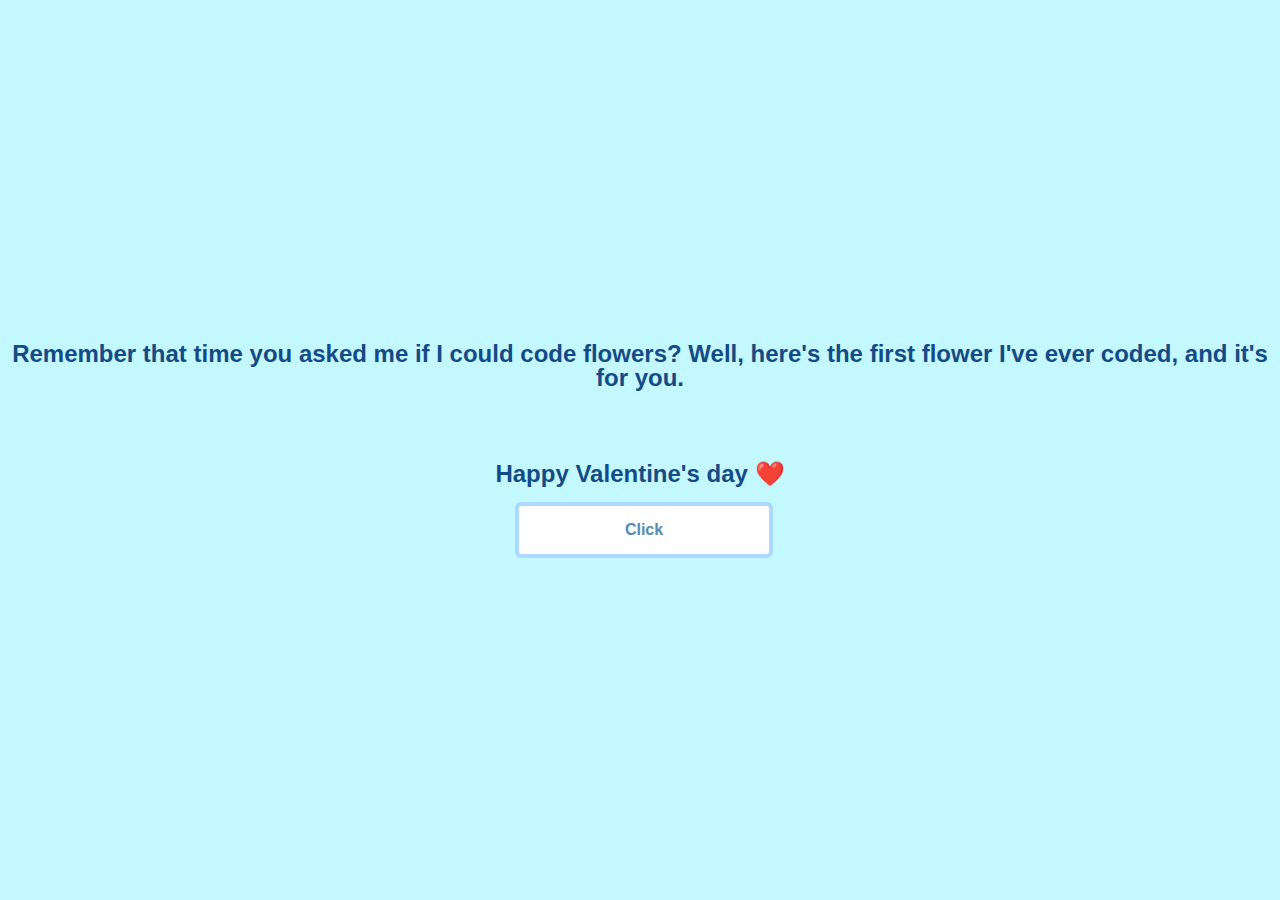
<file: index.html>
<!DOCTYPE html>
<html lang="en">
  <head>
    <meta charset="UTF-8" />
    <meta http-equiv="X-UA-Compatible" content="IE=edge" />
    <meta name="viewport" content="width=device-width, initial-scale=1.0" />
    <title>The Flower</title>

    <link rel="stylesheet" href="./assets/css/reset.css" />
    <link rel="stylesheet" href="./assets/css/utilities.css" />
    <link rel="stylesheet" href="./assets/css/styles.css" />
  </head>
  <body>
    <div class="home">
      <h1 class="title title-lg">
        Remember that time you asked me if I could code flowers? Well, here's
        the first flower I've ever coded, and it's for you.
        <pre>


        </pre>
        Happy Valentine's day ❤️
      </h1>
      <ul>
        <!--<li>
        <a href="./pages/sun_flower_dance.html">Sun Flower Dance</a>
      </li>-->
        <li>
          <a href="./pages/chill_rose.html">Click</a>
        </li>
        <!-- <li>
        <a href="./pages/draw_flowers.html">Draw Flowers</a>
      </li> -->
      </ul>
    </div>
  </body>
</html>
</file>
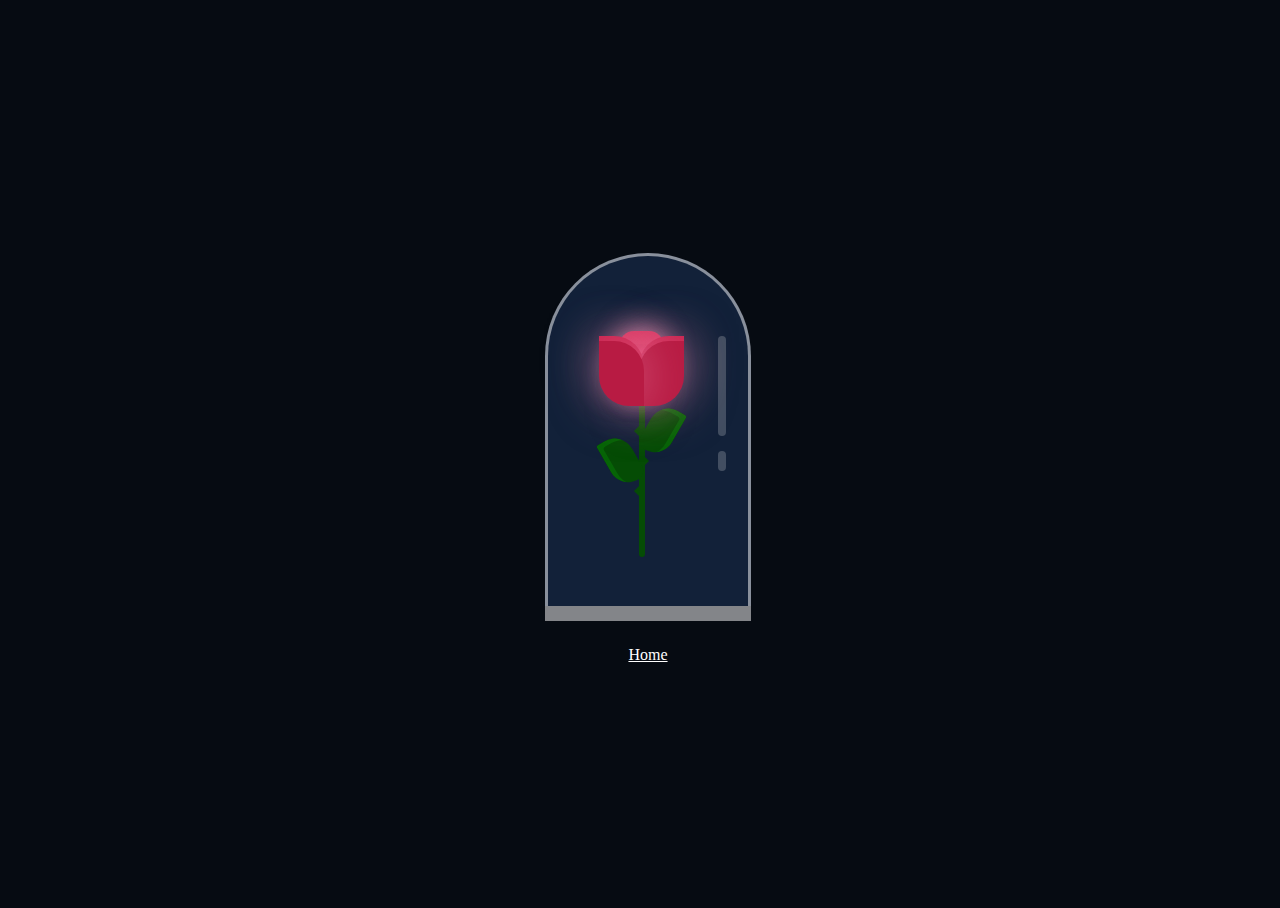
<file: pages/chill_rose.html>
<!-- CREDIT -->
<!-- https://codepen.io/navin_moorthy/pen/ExYOjvO -->

<!DOCTYPE html>
<html lang="en">

<head>
  <meta charset="UTF-8">
  <meta http-equiv="X-UA-Compatible" content="IE=edge">
  <meta name="viewport" content="width=device-width, initial-scale=1.0">
  <title>Rose</title>

  <link rel="stylesheet" href="../assets/css/utilities.css">
  <link rel="stylesheet" href="../assets/css/chill_rose.css">
</head>

<body>
  <div>
    <div class="glass">
      <div class="shine"></div>
    </div>
    <div class="leaves">
      <div></div>
      <div></div>
      <div></div>
      <div></div>
    </div>
    <div class="petals">
      <div></div>
      <div></div>
      <div></div>
      <div></div>
      <div></div>
      <div></div>
      <div></div>
    </div>
    <div class="thorns">
      <div></div>
      <div></div>
      <div></div>
      <div></div>
    </div>
    <div class="deadPetals">
      <div></div>
      <div></div>
      <div></div>
      <div></div>
    </div>
    <div class="sparkles">
      <div></div>
      <div></div>
      <div></div>
      <div></div>
      <div></div>
      <div></div>
      <div></div>
      <div></div>
      <div></div>
      <div></div>
      <div></div>
      <div></div>
      <div></div>
      <div></div>
      <div></div>
      <div></div>
      <div></div>
      <div></div>
      <div></div>
      <div></div>
    </div>
  </div>

  <a class="back" href="../index.html">Home</a>
</body>

</html>
</file>
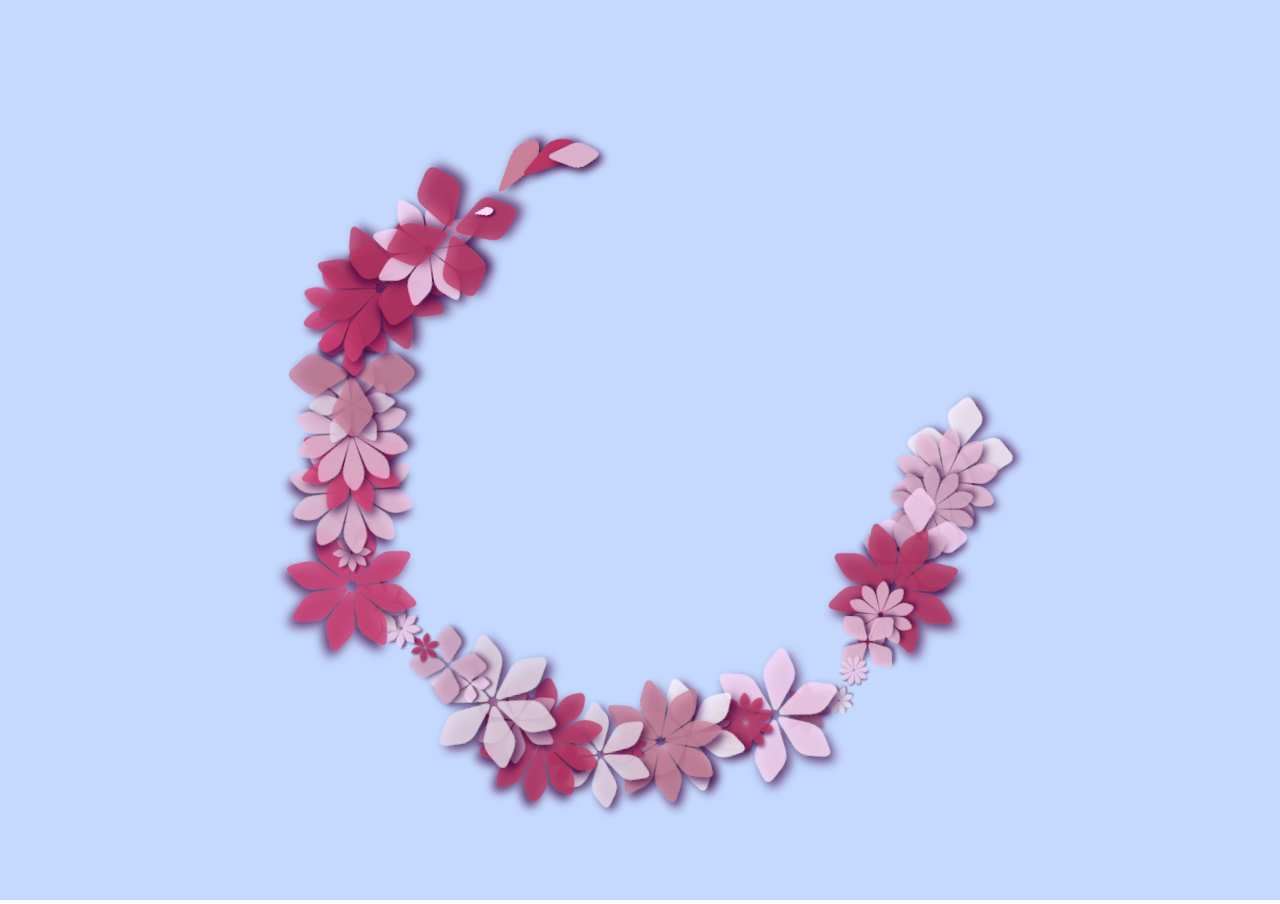
<file: pages/draw_flowers.html>
<!-- CREDIT -->
<!-- https://codepen.io/giaco/pen/LayaYm -->

<!DOCTYPE html>
<html lang="en">

<head>
  <meta charset="UTF-8">
  <meta http-equiv="X-UA-Compatible" content="IE=edge">
  <meta name="viewport" content="width=device-width, initial-scale=1.0">
  <title>Draw Flowers | Yeppy Mangun Puspitajudin</title>

  <link rel="stylesheet" href="../assets/css/draw_flowers.css">
</head>

<body>
  <svg class="root">
    <defs>
      <filter id="f" width="200" height="200" x="-100" y="-100">
        <feGaussianBlur in="SourceAlpha" stdDeviation="3" result="blur"></feGaussianBlur>
        <feFlood flood-color="rgb(60,10,60)" result="color" />
        <feComposite in="color" in2="blur" operator="in" result="shadow" />
        <feOffset in="shadow" dx="3" dy="3" result="offset"></feOffset>
        <feMerge>
          <feMergeNode in="offset" />
          <feMergeNode in="SourceGraphic" />
        </feMerge>
      </filter>
      <symbol id="petal2" viewBox="0 -100 200 200">
        <!--<polygon points="0,0 120,80 200,0 120,-80 0,0" />-->
        <path transform="translate(0,-100)"
          d="M25.91,-15.12 Q0,0 25.91,15.12L94.09,54.889 Q120,70 142.58,50.24L177.42,19.76 Q200,0 177.42,-19.756L142.58,-50.24 Q120,-70 94.087,-54.88Z">
        </path>
      </symbol>

      <symbol id="petal3" viewBox="0 -100 200 200">
        <!--<polygon points="0,0 120,50 200,0 120,-50 0,0" />-->
        <path transform="translate(0,-100)"
          d="M27.69,-11.54  Q0,0 27.69,11.54  L92.3,38.46  Q120,50 145.44,34.1 L174.56,15.9  Q200,0 174.56,-15.9 L145.44,-34.1 Q120,-50 92.3,-38.46Z">
        </path>
      </symbol>

      <symbol id="petal4" viewBox="0 -100 200 200">
        <!--<polygon points="0,0 120,50 200,0 120,-50 0,0" />-->
        <path transform="translate(0,-100)"
          d="M28.09,-10.53 Q0,0 28.09,10.53L91.91,34.47 Q120,45 146.147,30.29L173.85,14.7 Q200,0 173.85,-14.7L146.15,-30.29 Q120,-45 91.91,-34.467Z">
        </path>
      </symbol>
      <symbol id="petal5" viewBox="0 -100 200 200">
        <!--<polygon points="0,0 140,40 200,0 140,-40 0,0" />-->
        <path transform="translate(0,-100)"
          d="M28.85,-8.24 Q0,0 28.85,8.24L111.15,31.76 Q140,40 164.96,23.36L175.04,16.64 Q200,0 175.038,-16.64L164.96,-23.36 Q140,-40 111.15,-31.76Z">
        </path>
      </symbol>
    </defs>
  </svg>

  <svg viewBox="0 0 10000 10000" id="svg" preserveAspectRatio="xMidYMid slice">

  </svg>

  <script src="../assets/js/draw_flowers.js"></script>
</body>

</html>
</file>
<file: assets/css/utilities.css>
/* CSS COLORS */
:root {
  --text: #144b86;
  --primary: #ABD9FF;
  --primary-dark: #558bb7;
  --primary-light: #C3F8FF;
  --secondary: #FFEBAD;
  --secondary-light: #FFF6BF;
}
/* END CSS COLORS */

.title {
  color: var(--text);
  font-weight: bold;
}
.title-xl {
  font-size: 2rem;
}
.title-lg {
  font-size: 1.5rem;
  margin-left: 10px;
  margin-right: 10px;
  text-align: center;
}
</file>
<file: assets/css/styles.css>
body {
  font-family: sans-serif;
}

.home {
  background-color: var(--primary-light);
  min-height: 100vh;

  display: flex;
  align-items: center;
  justify-content: center;
  flex-direction: column;
}
.home ul {
  margin-top: 1rem;
  width: 250px;
}
.home ul li:not(:last-child) {
  margin-bottom: 1rem;
}
.home ul li a {
  width: 100%;
  display: inline-block;
  background-color: white;
  border: 4px solid var(--primary);
  color: var(--primary-dark);
  text-align: center;
  border-radius: 6px;
  padding: 1rem 0;
  font-weight: 600;
  text-decoration: none;

  transition: all .5s;
}
.home ul li a:hover {
  border: 4px solid var(--primary-dark);
}
</file>
<file: assets/css/chill_rose.css>
/* CREDIT */
/* https://codepen.io/navin_moorthy/pen/ExYOjvO */

body,
html {
  height: 100%;
  width: 100%;
  overflow: hidden;
  background: #060b12;
}

body {
  display: flex;
  justify-content: center;
  align-items: center;
  flex-direction: column;
}

.back {
  margin-top: 2.5rem;
  color: white;
}

.glass {
  background: #122139;
  height: 350px;
  width: 200px;
  border-radius: 300px 300px 0px 0px;
  position: relative;
  border: 3px solid rgba(255, 255, 255, 0.5);
  border-bottom: none;
}
.glass:after {
  content: "";
  position: absolute;
  height: 15px;
  width: 206px;
  background: rgba(255, 255, 255, 0.5);
  top: 100%;
  left: -3px;
}
.glass .shine {
  width: 8px;
  height: 100px;
  background: white;
  opacity: 0.2;
  border-radius: 10px;
  position: absolute;
  top: 80px;
  left: 85%;
}
.glass .shine:after {
  content: "";
  width: 8px;
  height: 20px;
  background: white;
  border-radius: 10px;
  position: absolute;
  top: 115%;
}

.leaves {
  position: relative;
  top: -354px;
  left: -6px;
}
.leaves > div:nth-last-child(1) {
  position: absolute;
  width: 55px;
  height: 30px;
  background: #338f37;
  top: 120px;
  left: 75px;
  border-radius: 10px;
}
.leaves > div:nth-child(1) {
  position: absolute;
  width: 6px;
  height: 210px;
  background: #054c05;
  top: 95px;
  left: 100px;
  border-radius: 0 0 100px 100px;
}
.leaves > div:nth-child(2) {
  position: absolute;
  width: 30px;
  height: 50px;
  top: 53px;
  border-radius: 5px 40px 20px 40px;
  background: #054c05;
  transform-origin: bottom;
  transform: rotate(-30deg);
  top: 180px;
  left: 80px;
  box-shadow: inset 5px 5px #066406;
}
.leaves > div:nth-child(3) {
  position: absolute;
  width: 30px;
  height: 50px;
  top: 53px;
  border-radius: 40px 5px 40px 20px;
  background: #054c05;
  transform-origin: bottom;
  transform: rotate(30deg);
  top: 150px;
  left: 95px;
  box-shadow: inset -5px 5px #066406;
}

.thorns {
  position: relative;
  top: -350px;
  left: -6px;
}
.thorns > div {
  position: absolute;
  width: 0;
  height: 0;
  top: 140px;
}
.thorns > div:nth-child(odd) {
  border-top: 5px solid transparent;
  border-bottom: 5px solid transparent;
  border-left: 5px solid #054c05;
  left: 105px;
}
.thorns > div:nth-child(even) {
  border-top: 5px solid transparent;
  border-bottom: 5px solid transparent;
  border-right: 5px solid #054c05;
  left: 95px;
}
.thorns > div:nth-child(1) {
  top: 200px;
}
.thorns > div:nth-child(2) {
  top: 170px;
}
.thorns > div:nth-child(4) {
  top: 230px;
}

.petals {
  position: relative;
  top: -335px;
  left: -6px;
}
.petals > div {
  position: absolute;
  background: #d52d58;
  width: 45px;
  height: 60px;
  top: 55px;
  transition: all 0.5s ease-out;
}
.petals > div:nth-child(1) {
  border-radius: 15px;
  left: 80px;
  top: 60px;
  box-shadow: 0px 0px 30px #f594b8;
}
.petals > div:nth-child(2),
.petals > div:nth-child(4),
.petals > div:nth-child(6) {
  background: #b81b43;
  left: 60px;
  border-radius: 0px 30px 0px 30px;
  transform-origin: bottom right;
}
.petals > div:nth-child(3),
.petals > div:nth-child(5),
.petals > div:nth-child(7) {
  background: #b81b43;
  left: 100px;
  border-radius: 30px 0px 30px 0px;
  transform-origin: bottom left;
}
.petals > div:nth-child(2) {
  z-index: 5;
  background: #ab1a3f;
  top: 75px;
  height: 60px;
  box-shadow: 0px 0px 50px rgba(245, 148, 184, 0.5);
  z-index: -2;
  animation: bloom2 5s ease-in-out 5s;
  animation-fill-mode: forwards;
}
.petals > div:nth-child(3) {
  z-index: 4;
  background: #ab1a3f;
  top: 75px;
  height: 60px;
  box-shadow: 0px 0px 50px rgba(245, 148, 184, 0.5);
  z-index: -3;
  animation: bloom3 5s ease-in-out 23s;
  animation-fill-mode: forwards;
}
.petals > div:nth-child(4) {
  z-index: 3;
  background: #b81b43;
  top: 70px;
  height: 65px;
  box-shadow: 0px 0px 50px rgba(245, 148, 184, 0.5);
  animation: bloom4 3s ease-in-out infinite alternate, glowing 2.5s ease-in-out infinite;
  animation-fill-mode: forwards;
}
.petals > div:nth-child(5) {
  z-index: 2;
  background: #b81b43;
  top: 70px;
  height: 65px;
  box-shadow: 0px 0px 50px rgba(245, 148, 184, 0.5);
  animation: bloom5 3s ease-in-out infinite alternate, glowing 2.5s ease-in-out infinite;
  animation-fill-mode: forwards;
}
.petals > div:nth-child(6) {
  z-index: 1;
  background: #c9204b;
  top: 65px;
  height: 60px;
  box-shadow: 0px 0px 50px rgba(245, 148, 184, 0.3);
  animation: bloom6 3s ease-in-out infinite alternate, glowing 2.5s ease-in-out infinite;
  animation-fill-mode: forwards;
}
.petals > div:nth-child(7) {
  z-index: 0;
  background: #c9204b;
  top: 65px;
  height: 60px;
  box-shadow: 0px 0px 50px rgba(245, 148, 184, 0.3);
  animation: bloom7 3s ease-in-out infinite alternate, glowing 2.5s ease-in-out infinite;
  animation-fill-mode: forwards;
}

.deadPetals {
  position: relative;
  top: -350px;
  left: -6px;
}
.deadPetals > div {
  position: absolute;
  width: 20px;
  height: 15px;
  top: 120px;
  background: #d52d58;
  border-radius: 0px 30px 0px 30px;
  transform: rotate(-30deg);
  box-shadow: 0px 0px 30px rgba(245, 148, 184, 0.5);
}
.deadPetals > div:nth-child(1) {
  left: 89px;
  animation: falling 20s 4s ease-in-out infinite;
}
.deadPetals > div:nth-child(2) {
  left: 89px;
  animation: falling 20s 8s ease-in-out infinite;
}
.deadPetals > div:nth-child(3) {
  left: 69px;
  animation: falling 20s 12s ease-in-out infinite;
}
.deadPetals > div:nth-child(4) {
  left: 94px;
  animation: falling 20s 16s ease-in-out infinite;
}

.sparkles {
  position: relative;
}
.sparkles > div {
  position: absolute;
  z-index: 999;
  width: 2px;
  height: 2px;
  border-radius: 100px;
  background: #ff96c0;
  box-shadow: 0px 0px 12px 2px #ff4e85;
  bottom: 0;
  opacity: 0;
}
.sparkles > div:nth-child(1) {
  left: 81px;
  animation: sparkle 10s ease-in-out 0.5s infinite;
}
.sparkles > div:nth-child(2) {
  left: 178px;
  animation: sparkle 10s ease-in-out 1s infinite;
}
.sparkles > div:nth-child(3) {
  left: 122px;
  animation: sparkle 10s ease-in-out 1.5s infinite;
}
.sparkles > div:nth-child(4) {
  left: 113px;
  animation: sparkle 10s ease-in-out 2s infinite;
}
.sparkles > div:nth-child(5) {
  left: 134px;
  animation: sparkle 10s ease-in-out 2.5s infinite;
}
.sparkles > div:nth-child(6) {
  left: 97px;
  animation: sparkle 10s ease-in-out 3s infinite;
}
.sparkles > div:nth-child(7) {
  left: 127px;
  animation: sparkle 10s ease-in-out 3.5s infinite;
}
.sparkles > div:nth-child(8) {
  left: 162px;
  animation: sparkle 10s ease-in-out 4s infinite;
}
.sparkles > div:nth-child(9) {
  left: 129px;
  animation: sparkle 10s ease-in-out 4.5s infinite;
}
.sparkles > div:nth-child(10) {
  left: 57px;
  animation: sparkle 10s ease-in-out 5s infinite;
}
.sparkles > div:nth-child(11) {
  left: 33px;
  animation: sparkle 10s ease-in-out 5.5s infinite;
}
.sparkles > div:nth-child(12) {
  left: 117px;
  animation: sparkle 10s ease-in-out 6s infinite;
}
.sparkles > div:nth-child(13) {
  left: 96px;
  animation: sparkle 10s ease-in-out 6.5s infinite;
}
.sparkles > div:nth-child(14) {
  left: 124px;
  animation: sparkle 10s ease-in-out 7s infinite;
}
.sparkles > div:nth-child(15) {
  left: 114px;
  animation: sparkle 10s ease-in-out 7.5s infinite;
}
.sparkles > div:nth-child(16) {
  left: 88px;
  animation: sparkle 10s ease-in-out 8s infinite;
}
.sparkles > div:nth-child(17) {
  left: 20px;
  animation: sparkle 10s ease-in-out 8.5s infinite;
}
.sparkles > div:nth-child(18) {
  left: 92px;
  animation: sparkle 10s ease-in-out 9s infinite;
}
.sparkles > div:nth-child(19) {
  left: 157px;
  animation: sparkle 10s ease-in-out 9.5s infinite;
}
.sparkles > div:nth-child(20) {
  left: 55px;
  animation: sparkle 10s ease-in-out 10s infinite;
}

@keyframes sparkle {
  0% {
    opacity: 0;
    transform: scale(1.5);
  }
  15% {
    opacity: 1;
  }
  30% {
    bottom: 290px;
    opacity: 0;
  }
}
@keyframes bloom2 {
  0% {
    z-index: 10;
  }
  25% {
    transform: rotate(-100deg);
    top: 100px;
    left: 130px;
  }
  50% {
    transform: rotate(-40deg);
    top: 150px;
    left: 50px;
  }
  75% {
    transform: rotate(-80deg);
    top: 200px;
    left: 130px;
    opacity: 1;
  }
  100% {
    transform: rotate(-60deg);
    top: 252px;
    left: 50px;
    background: #71122a;
    opacity: 0;
    z-index: 10;
    box-shadow: 0px 0px 0px rgba(245, 148, 184, 0);
  }
}
@keyframes bloom3 {
  0% {
    z-index: 10;
  }
  25% {
    transform: rotate(100deg);
    top: 100px;
    left: 50px;
  }
  50% {
    transform: rotate(40deg);
    top: 150px;
    left: 120px;
  }
  75% {
    transform: rotate(80deg);
    top: 200px;
    left: 50px;
    opacity: 1;
  }
  100% {
    transform: rotate(50deg);
    top: 252px;
    left: 130px;
    background: #71122a;
    opacity: 0;
    z-index: 10;
    box-shadow: 0px 0px 0px rgba(245, 148, 184, 0);
  }
}
@keyframes bloom4 {
  100% {
    transform: rotate(-20deg);
  }
}
@keyframes bloom5 {
  100% {
    transform: rotate(20deg);
  }
}
@keyframes bloom6 {
  100% {
    transform: rotate(-5deg);
  }
}
@keyframes bloom7 {
  100% {
    transform: rotate(5deg);
  }
}
@keyframes glowing {
  50% {
    background: #d7365f;
    box-shadow: 0px 0px 60px #f594b8;
  }
}
@keyframes falling {
  20% {
    top: 337px;
    background: #9d193b;
    box-shadow: 0px 0px 0px rgba(245, 148, 184, 0);
  }
  100% {
    top: 337px;
    opacity: 0;
  }
}
</file>
<file: assets/css/draw_flowers.css>
/* CREDIT */
/* https://codepen.io/giaco/pen/LayaYm */

body{
  --t:.5;
  --scale:3;

  margin: 0;
  min-height: 100vh;
  width: 100vw;
}
svg.root{width:1px;height:1px;position:absolute;left:-100em;}
svg{
  width: 100vw;
  height: 100vh;
  background:#c5d9fe;
  fill-opacity:0.75;
}

symbol{overflow:visible}

svg use{transform:rotate(0deg); transition:transform calc(var(--t) * 1s);}

svg g.a{transition:transform calc(var(--t) * 1s);}
svg g.a{transform:scale(var(--scale)) rotate(-90deg);
filter:url('#f')
}


._2{--n : 2;}
._3{--n : 3;}
._4{--n : 4;}
._5{--n : 5;}

svg .a g:nth-of-type(1){transform:rotate(calc(-.5 * 180deg / var(--n)));}
svg .a g:nth-of-type(2){transform:rotate(calc( .5 * 180deg / var(--n)));}

svg .a g:nth-of-type(1) use:nth-of-type(2){transform:rotate(calc(-1deg * 180 / var(--n)));}
svg .a g:nth-of-type(1) use:nth-of-type(3){transform:rotate(calc(-2deg * 180 / var(--n)));}
svg .a g:nth-of-type(1) use:nth-of-type(4){transform:rotate(calc(-3deg * 180 / var(--n)));}
svg .a g:nth-of-type(1) use:nth-of-type(5){transform:rotate(calc(-4deg * 180 / var(--n)));}

svg .a g:nth-of-type(2) use:nth-of-type(2){transform:rotate(calc(1deg * 180 / var(--n)));}
svg .a g:nth-of-type(2) use:nth-of-type(3){transform:rotate(calc(2deg * 180 / var(--n)));}
svg .a g:nth-of-type(2) use:nth-of-type(4){transform:rotate(calc(3deg * 180 / var(--n)));}
svg .a g:nth-of-type(2) use:nth-of-type(5){transform:rotate(calc(4deg * 180 / var(--n)));}
</file>
